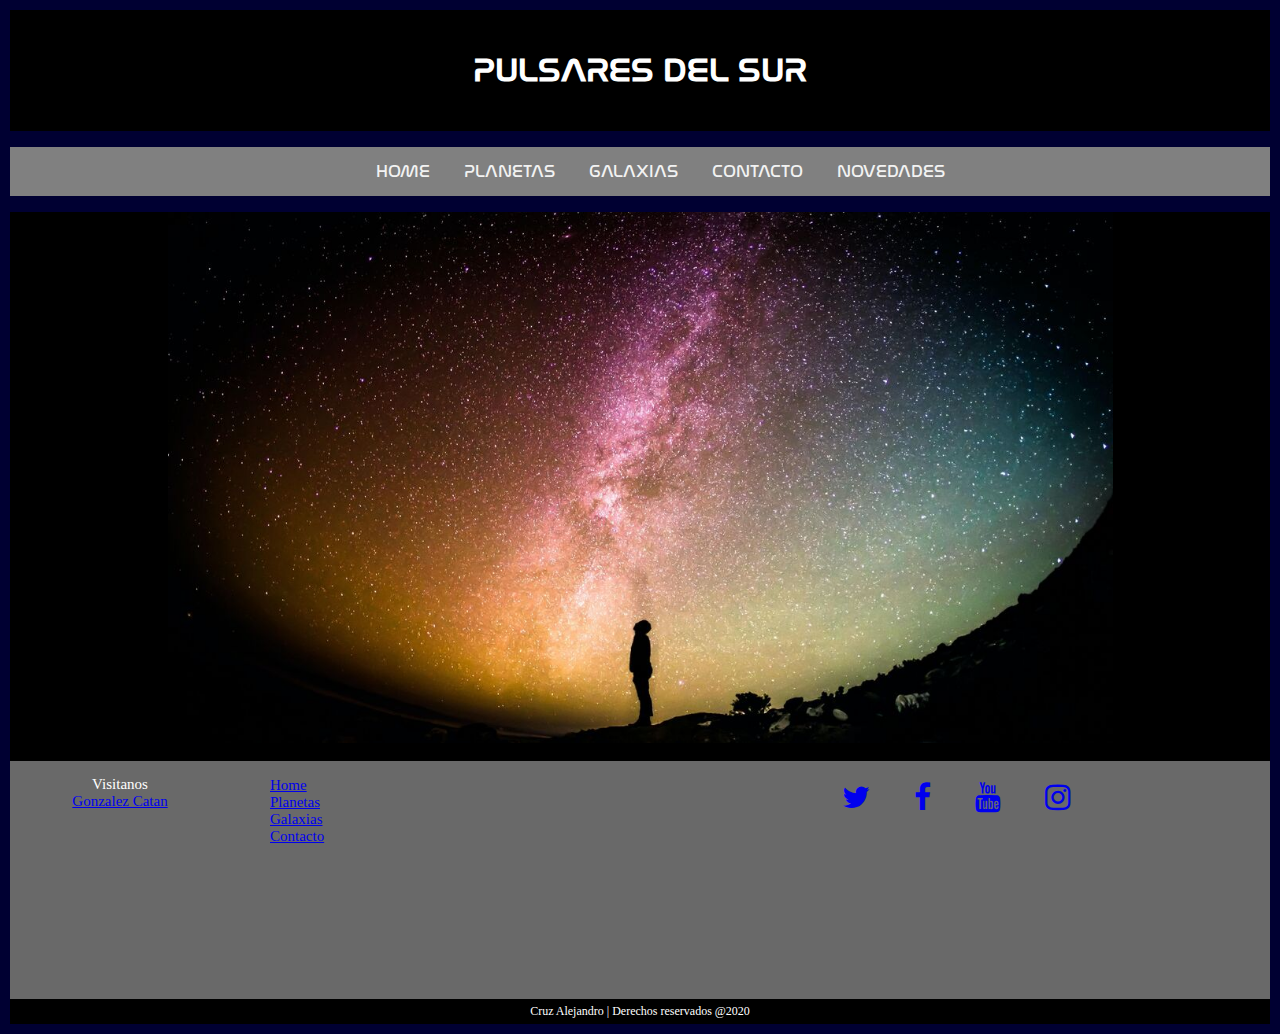
<file: index.html>
<!DOCTYPE html>
<html lang="en">
<head>
    <meta charset="UTF-8">
    <title>Home</title>
    <meta name="viewport" content="width=device-width, initial-scale=1.0">
    <link rel="stylesheet" href="css/estilos.css">
    <link rel="stylesheet" href="font-awesome-4.7.0/css/font-awesome.min.css">
</head>
<body>
<header>
    <h1 class="animacion">PULSARES DEL SUR</h1>    
</header>
<nav>
    <ul>
        <li><a href="index.html">HOME</a></li>
        <li><a href="planetas.html">PLANETAS</a></li>
        <li><a href="galaxias.html">GALAXIAS</a></li>
        <li><a href="contacto.html">CONTACTO</a></li>
        <li><a href="novedades.html">NOVEDADES</a></li>
    </ul>
</nav>     
      <aside>          
      </aside>
      
       <section>
       <img src="/imagenes/universo.jpg" alt="inicio"><br>
       </section>
    
<footer>
  <div class="flex-container">
       <div id="mapapie">
          <p class="textopie">
          Visitanos<br>
          <a href="https://goo.gl/maps/yEH2Xesqjhm1QpvH7">Gonzalez Catan</a></p>
           <iframe src="https://www.google.com/maps/embed?pb=!1m18!1m12!1m3!1d52441.83419481459!2d-58.67891394705842!3d-34.76529910226295!2m3!1f0!2f0!3f0!3m2!1i1024!2i768!4f13.1!3m3!1m2!1s0x95bcc380646c3baf%3A0x255baf79083e330f!2sGonz%C3%A1lez%20Cat%C3%A1n%2C%20Provincia%20de%20Buenos%20Aires!5e0!3m2!1ses-419!2sar!4v1600035502281!5m2!1ses-419!2sar" width="600" height="450" frameborder="0" style="border:0;" allowfullscreen="" aria-hidden="false" tabindex="0"></iframe>       
       </div>
       <div id="info">
          <ul>
           <li class="listapie" ><a href="index.html">Home</a></li>
           <li class="listapie" ><a href="planetas.html">Planetas</a></li>
           <li class="listapie" ><a href="galaxias.html">Galaxias</a></li>
           <li class="listapie" ><a href="contacto.html">Contacto</a></li>
          </ul>
       </div>
       
       <div id="iconospie">
        <a class= "icono" href="https://twitter.com/?lang=es"><i class='fa fa-twitter'></i></a>
        <a class= "icono" href="https://es-la.facebook.com/"><i class='fa fa-facebook'></i></a>
        <a class= "icono" href="https://www.youtube.com/user/Google?hl=es"><i class='fa fa-youtube'></i></a>
        <a class= "icono" href="https://www.instagram.com/?hl=es-la"><i class='fa fa-instagram'></i></a>
        </div>
    </div>

</footer>
<p id="legal">Cruz Alejandro | Derechos reservados @2020</p>
</body>
</html>
</file>
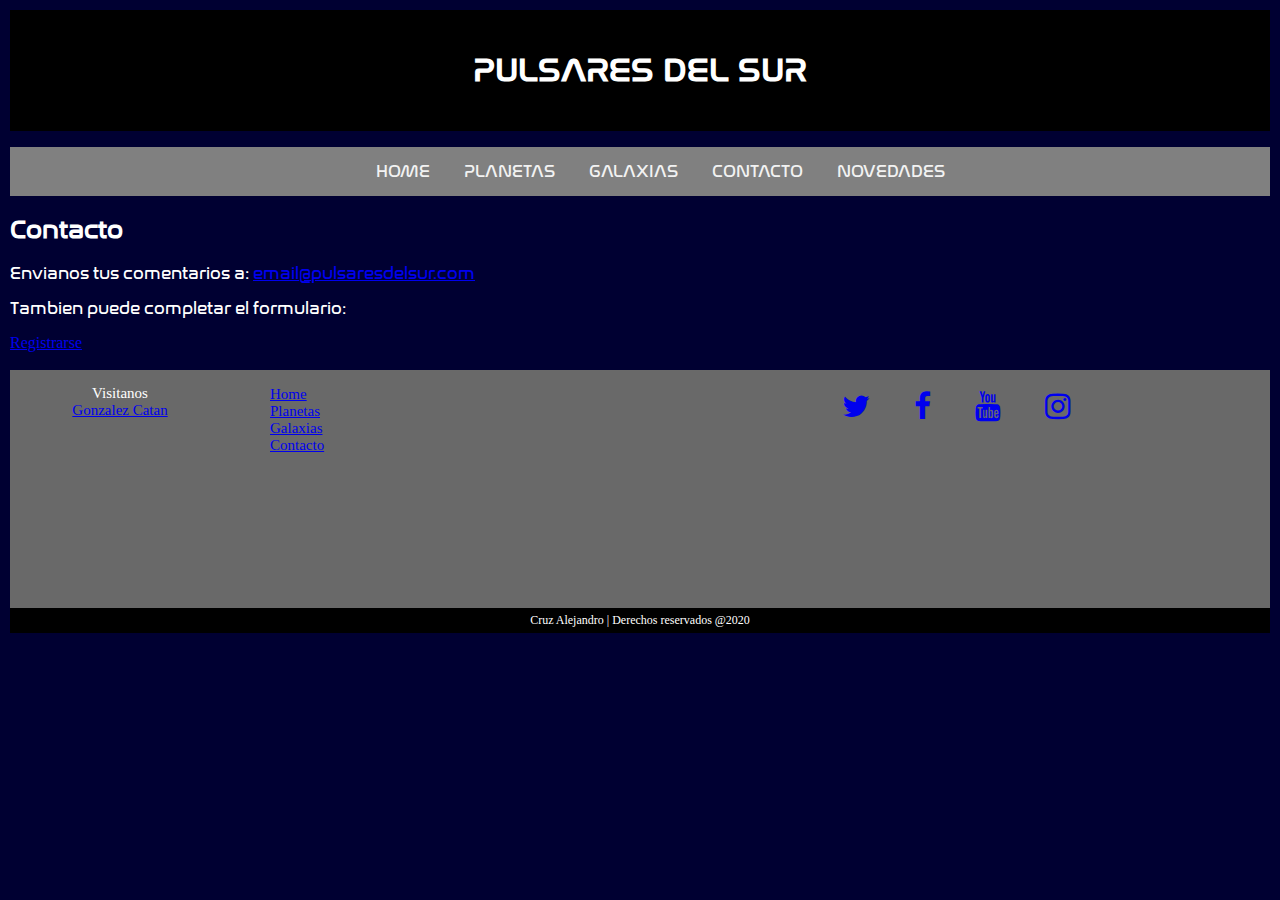
<file: contacto.html>
<!DOCTYPE html>
<html lang="en">
<head>
    <meta charset="UTF-8">
    <title>Home</title>
    <meta name="viewport" content="width=device-width, initial-scale=1.0">
    <link rel="stylesheet" href="/css/estilos.css">
    <link rel="stylesheet" href="/font-awesome-4.7.0/css/font-awesome.min.css">
</head>
<body>
<header>
    <h1>PULSARES DEL SUR</h1>    
</header>
<nav>
    <ul>
        <li><a href="index.html">HOME</a></li>
        <li><a href="planetas.html">PLANETAS</a></li>
        <li><a href="galaxias.html">GALAXIAS</a></li>
        <li><a href="contacto.html">CONTACTO</a></li>
        <li><a href="novedades.html">NOVEDADES</a></li>
    </ul>
</nav>    
      <aside>          
      </aside>
      
       <article>
       <h2 >Contacto</h2>
       
       <p>Envianos tus comentarios a: <a id="link" href="email@cocinajuan.com.ar">email@pulsaresdelsur.com</a></p>
       <p>Tambien puede completar el formulario:</p><a  href="registro.html">Registrarse</a><br><br>
       </article>       
       
<footer>
  <div class="flex-container">
       <div id="mapapie">
          <p class="textopie">
          Visitanos<br>
          <a href="https://goo.gl/maps/yEH2Xesqjhm1QpvH7">Gonzalez Catan</a></p>
           <iframe src="https://www.google.com/maps/embed?pb=!1m18!1m12!1m3!1d52441.83419481459!2d-58.67891394705842!3d-34.76529910226295!2m3!1f0!2f0!3f0!3m2!1i1024!2i768!4f13.1!3m3!1m2!1s0x95bcc380646c3baf%3A0x255baf79083e330f!2sGonz%C3%A1lez%20Cat%C3%A1n%2C%20Provincia%20de%20Buenos%20Aires!5e0!3m2!1ses-419!2sar!4v1600035502281!5m2!1ses-419!2sar" width="600" height="450" frameborder="0" style="border:0;" allowfullscreen="" aria-hidden="false" tabindex="0"></iframe>       
       </div>
       <div id="info">
          <ul>
           <li class="listapie" ><a href="index.html">Home</a></li>
           <li class="listapie" ><a href="planetas.html">Planetas</a></li>
           <li class="listapie" ><a href="galaxias.html">Galaxias</a></li>
           <li class="listapie" ><a href="contacto.html">Contacto</a></li>
          </ul>
       </div>
       
       <div id="iconospie">
        <a class= "icono" href="https://twitter.com/?lang=es"><i class='fa fa-twitter'></i></a>
        <a class= "icono" href="https://es-la.facebook.com/"><i class='fa fa-facebook'></i></a>
        <a class= "icono" href="https://www.youtube.com/user/Google?hl=es"><i class='fa fa-youtube'></i></a>
        <a class= "icono" href="https://www.instagram.com/?hl=es-la"><i class='fa fa-instagram'></i></a>
        </div>
    </div>

</footer>
<p id="legal">Cruz Alejandro | Derechos reservados @2020</p>
</body>
</html>
</file>
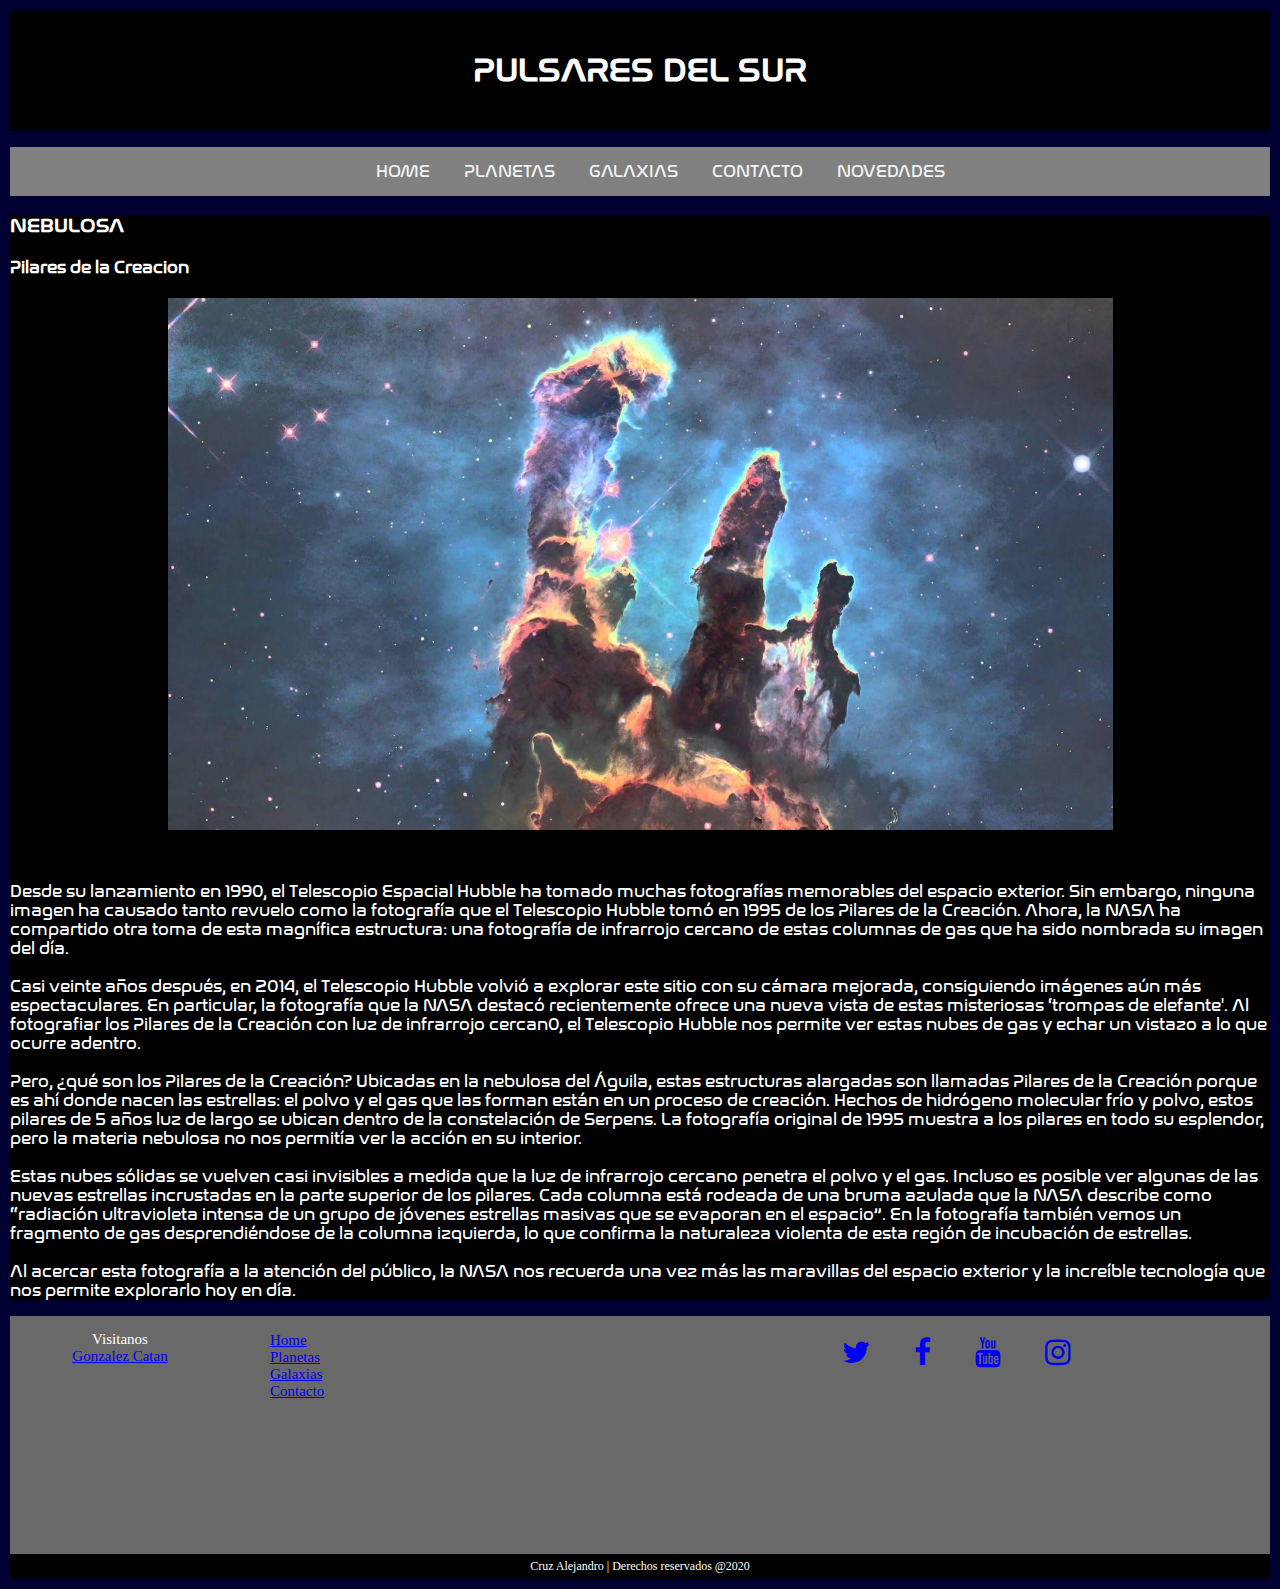
<file: galaxias.html>
<!DOCTYPE html>
<html lang="en">
<head>
    <meta charset="UTF-8">
    <title>Home</title>
    <meta name="viewport" content="width=device-width, initial-scale=1.0">
    <link rel="stylesheet" href="/css/estilos.css">
    <link rel="stylesheet" href="/font-awesome-4.7.0/css/font-awesome.min.css">
</head>
<body>
<header>
    <h1>PULSARES DEL SUR</h1>    
</header>
<nav>
    <ul>
        <li><a href="index.html">HOME</a></li>
        <li><a href="planetas.html">PLANETAS</a></li>
        <li><a href="galaxias.html">GALAXIAS</a></li>
        <li><a href="contacto.html">CONTACTO</a></li>
        <li><a href="novedades.html">NOVEDADES</a></li>
    </ul>
</nav>      
      <aside>          
      </aside>
       <section>
       <h3>NEBULOSA</h3>
       <h4>Pilares de la Creacion</h4>
       <img src="/imagenes/pilares.jpg" alt="">
       <article>
       <br><br>
<p>Desde su lanzamiento en 1990, el Telescopio Espacial Hubble ha tomado muchas fotografías memorables del espacio exterior. Sin embargo, ninguna imagen ha causado tanto revuelo como la fotografía que el Telescopio Hubble tomó en 1995 de los Pilares de la Creación. Ahora, la NASA ha compartido otra toma de esta magnífica estructura: una fotografía de infrarrojo cercano de estas columnas de gas que ha sido nombrada su imagen del día.
<br><br>
Casi veinte años después, en 2014, el Telescopio Hubble volvió a explorar este sitio con su cámara mejorada, consiguiendo imágenes aún más espectaculares. En particular, la fotografía que la NASA destacó recientemente ofrece una nueva vista de estas misteriosas ‘trompas de elefante'. Al fotografiar los Pilares de la Creación con luz de infrarrojo cercan0, el Telescopio Hubble nos permite ver estas nubes de gas y echar un vistazo a lo que ocurre adentro.
<br><br>
Pero, ¿qué son los Pilares de la Creación? Ubicadas en la nebulosa del Águila, estas estructuras alargadas son llamadas Pilares de la Creación porque es ahí donde nacen las estrellas: el polvo y el gas que las forman están en un proceso de creación. Hechos de hidrógeno molecular frío y polvo, estos pilares de 5 años luz de largo se ubican dentro de la constelación de Serpens. La fotografía original de 1995 muestra a los pilares en todo su esplendor, pero la materia nebulosa no nos permitía ver la acción en su interior.
<br><br>
Estas nubes sólidas se vuelven casi invisibles a medida que la luz de infrarrojo cercano penetra el polvo y el gas. Incluso es posible ver algunas de las nuevas estrellas incrustadas en la parte superior de los pilares. Cada columna está rodeada de una bruma azulada que la NASA describe como “radiación ultravioleta intensa de un grupo de jóvenes estrellas masivas que se evaporan en el espacio”. En la fotografía también vemos un fragmento de gas desprendiéndose de la columna izquierda, lo que confirma la naturaleza violenta de esta región de incubación de estrellas.
<br><br>
Al acercar esta fotografía a la atención del público, la NASA nos recuerda una vez más las maravillas del espacio exterior y la increíble tecnología que nos permite explorarlo hoy en día.</p>
       </article>
       </section>      
    
<footer>
  <div class="flex-container">
       <div id="mapapie">
          <p class="textopie">
          Visitanos<br>
          <a href="https://goo.gl/maps/yEH2Xesqjhm1QpvH7">Gonzalez Catan</a></p>
           <iframe src="https://www.google.com/maps/embed?pb=!1m18!1m12!1m3!1d52441.83419481459!2d-58.67891394705842!3d-34.76529910226295!2m3!1f0!2f0!3f0!3m2!1i1024!2i768!4f13.1!3m3!1m2!1s0x95bcc380646c3baf%3A0x255baf79083e330f!2sGonz%C3%A1lez%20Cat%C3%A1n%2C%20Provincia%20de%20Buenos%20Aires!5e0!3m2!1ses-419!2sar!4v1600035502281!5m2!1ses-419!2sar" width="600" height="450" frameborder="0" style="border:0;" allowfullscreen="" aria-hidden="false" tabindex="0"></iframe>       
       </div>
       <div id="info">
          <ul>
           <li class="listapie" ><a href="index.html">Home</a></li>
           <li class="listapie" ><a href="planetas.html">Planetas</a></li>
           <li class="listapie" ><a href="galaxias.html">Galaxias</a></li>
           <li class="listapie" ><a href="contacto.html">Contacto</a></li>
          </ul>
       </div>
       
       <div id="iconospie">
        <a class= "icono" href="https://twitter.com/?lang=es"><i class='fa fa-twitter'></i></a>
        <a class= "icono" href="https://es-la.facebook.com/"><i class='fa fa-facebook'></i></a>
        <a class= "icono" href="https://www.youtube.com/user/Google?hl=es"><i class='fa fa-youtube'></i></a>
        <a class= "icono" href="https://www.instagram.com/?hl=es-la"><i class='fa fa-instagram'></i></a>
        </div>
    </div>

</footer>
<p id="legal">Cruz Alejandro | Derechos reservados @2020</p>
</body>
</html>
</file>
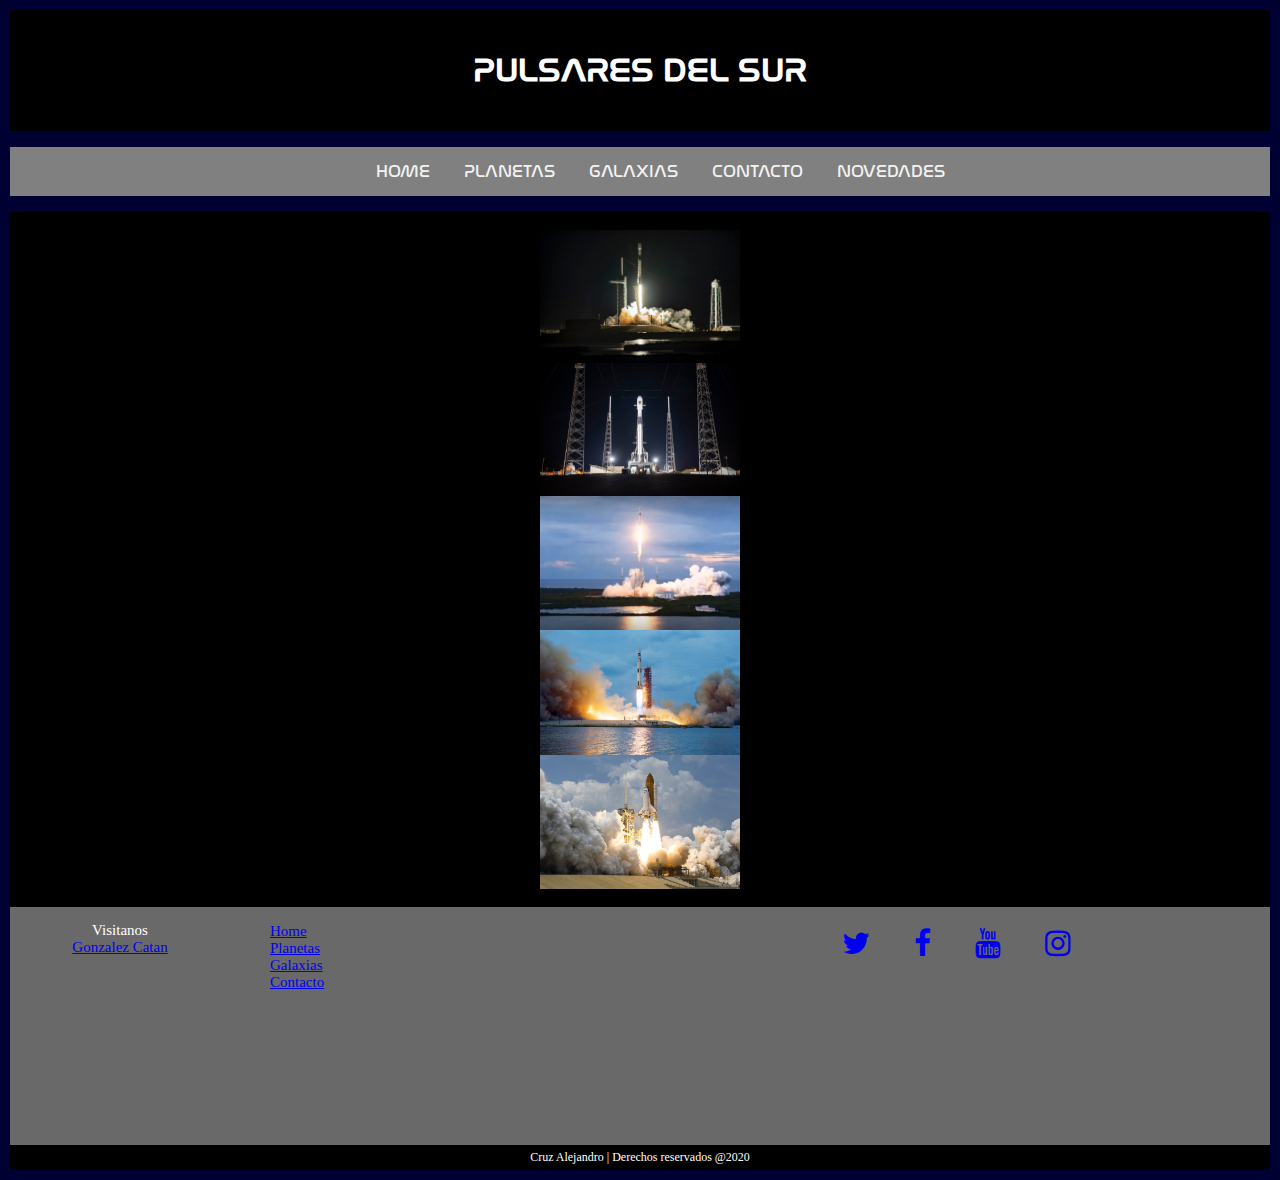
<file: novedades.html>
<!DOCTYPE html>
<html lang="en">
<head>
    <meta charset="UTF-8">
    <title>Home</title>
    <meta name="viewport" content="width=device-width, initial-scale=1.0">
    <link rel="stylesheet" href="css/estilos.css">
    <link rel="stylesheet" href="font-awesome-4.7.0/css/font-awesome.min.css">
</head>
<body>
<header>
    <h1>PULSARES DEL SUR</h1>    
</header>
<nav>
    <ul>
        <li><a href="index.html">HOME</a></li>
        <li><a href="planetas.html">PLANETAS</a></li>
        <li><a href="galaxias.html">GALAXIAS</a></li>
        <li><a href="contacto.html">CONTACTO</a></li>
        <li><a href="novedades.html">NOVEDADES</a></li>
    </ul>
</nav>     
      <aside>          
      </aside>
      
       <section>
       
              
       <div class="contenedor-novedades">
        <img class="transicion" src="imagenes/cohete1.jpg" alt="">
        <img class="transicion" src="imagenes/cohete2.jpg" alt="">
        <img class="transicion" src="imagenes/cohete3.png" alt="">
        <img class="transicion" src="imagenes/cohete4.jpg" alt="">
        <img class="transicion" src="imagenes/cohete5.jpg" alt="">
       </div>
       
       </section>
    
<footer>
  <div class="flex-container">
       <div id="mapapie">
          <p class="textopie">
          Visitanos<br>
          <a href="https://goo.gl/maps/yEH2Xesqjhm1QpvH7">Gonzalez Catan</a></p>
           <iframe src="https://www.google.com/maps/embed?pb=!1m18!1m12!1m3!1d52441.83419481459!2d-58.67891394705842!3d-34.76529910226295!2m3!1f0!2f0!3f0!3m2!1i1024!2i768!4f13.1!3m3!1m2!1s0x95bcc380646c3baf%3A0x255baf79083e330f!2sGonz%C3%A1lez%20Cat%C3%A1n%2C%20Provincia%20de%20Buenos%20Aires!5e0!3m2!1ses-419!2sar!4v1600035502281!5m2!1ses-419!2sar" width="600" height="450" frameborder="0" style="border:0;" allowfullscreen="" aria-hidden="false" tabindex="0"></iframe>       
       </div>
       <div id="info">
          <ul>
           <li class="listapie" ><a href="index.html">Home</a></li>
           <li class="listapie" ><a href="planetas.html">Planetas</a></li>
           <li class="listapie" ><a href="galaxias.html">Galaxias</a></li>
           <li class="listapie" ><a href="contacto.html">Contacto</a></li>
          </ul>
       </div>
       
       <div id="iconospie">
        <a class= "icono" href="https://twitter.com/?lang=es"><i class='fa fa-twitter'></i></a>
        <a class= "icono" href="https://es-la.facebook.com/"><i class='fa fa-facebook'></i></a>
        <a class= "icono" href="https://www.youtube.com/user/Google?hl=es"><i class='fa fa-youtube'></i></a>
        <a class= "icono" href="https://www.instagram.com/?hl=es-la"><i class='fa fa-instagram'></i></a>
        </div>
    </div>

</footer>
<p id="legal">Cruz Alejandro | Derechos reservados @2020</p>
</body>
</html>
</file>
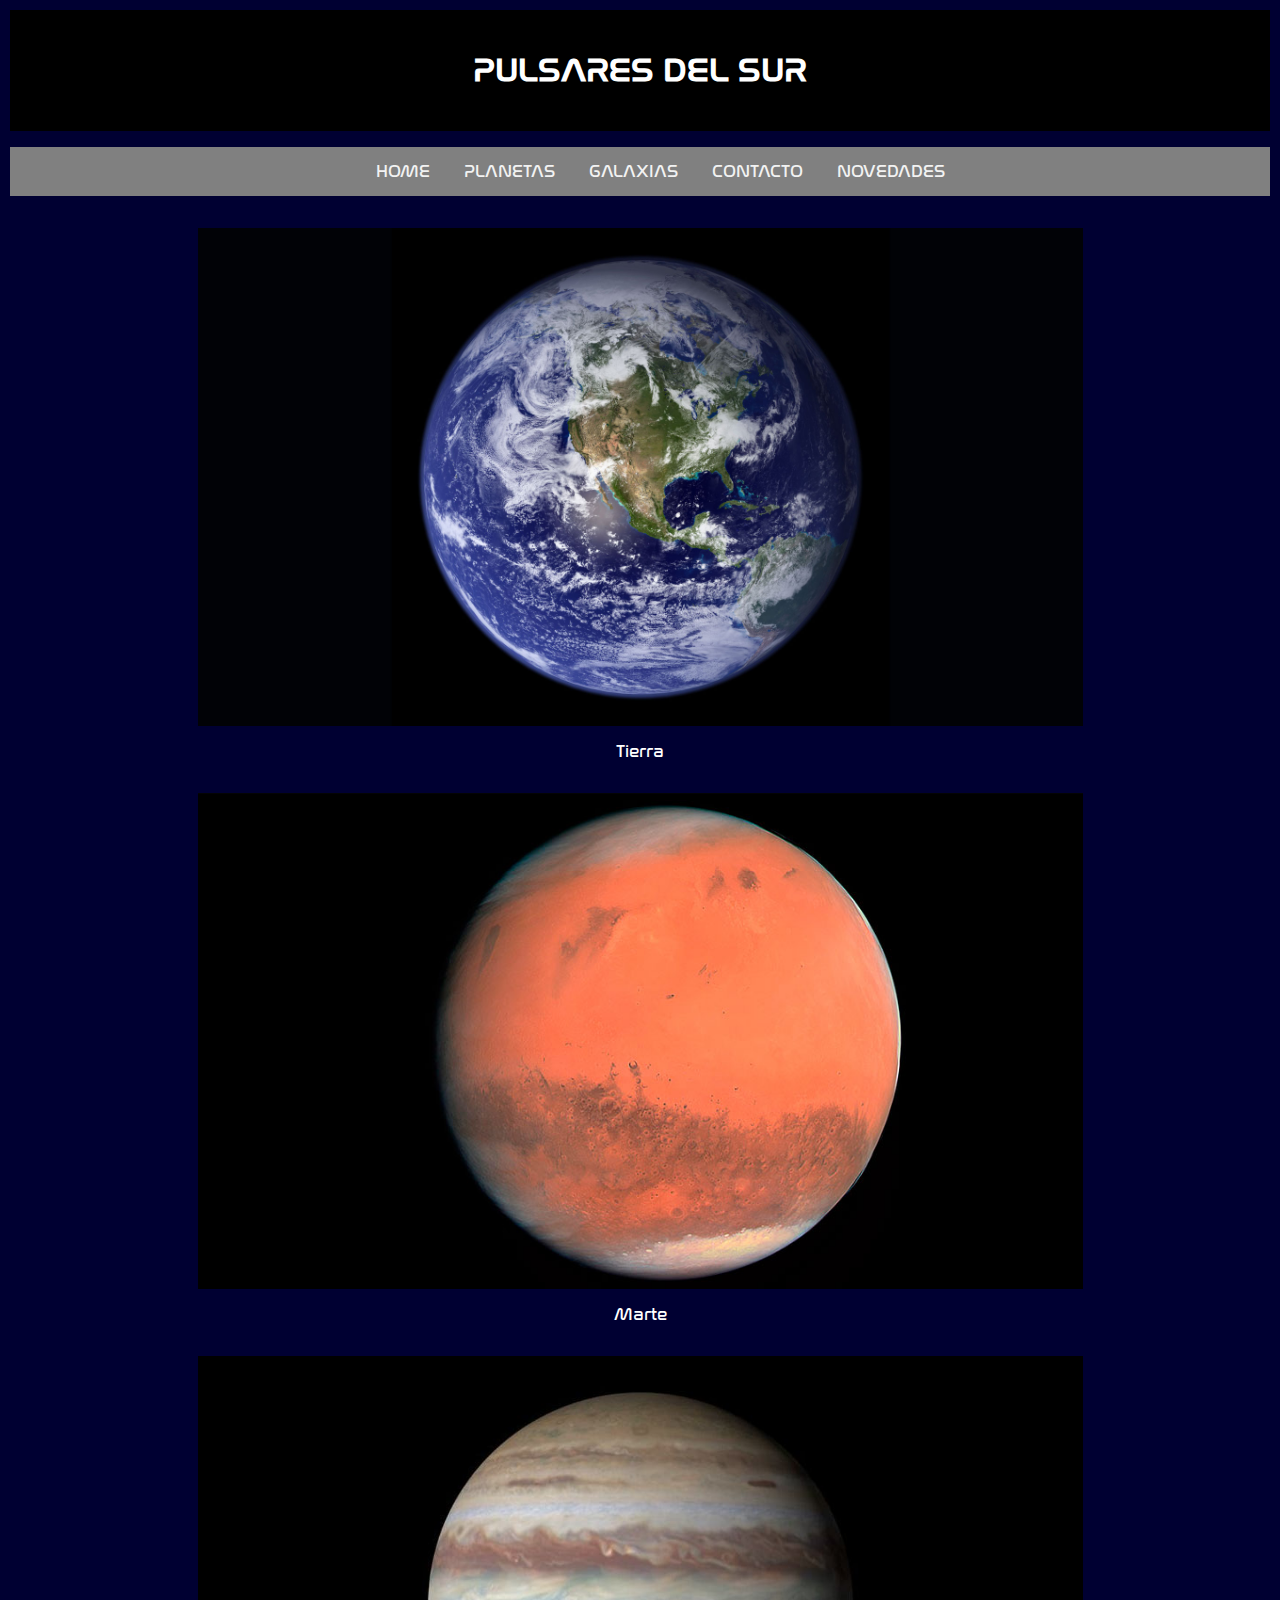
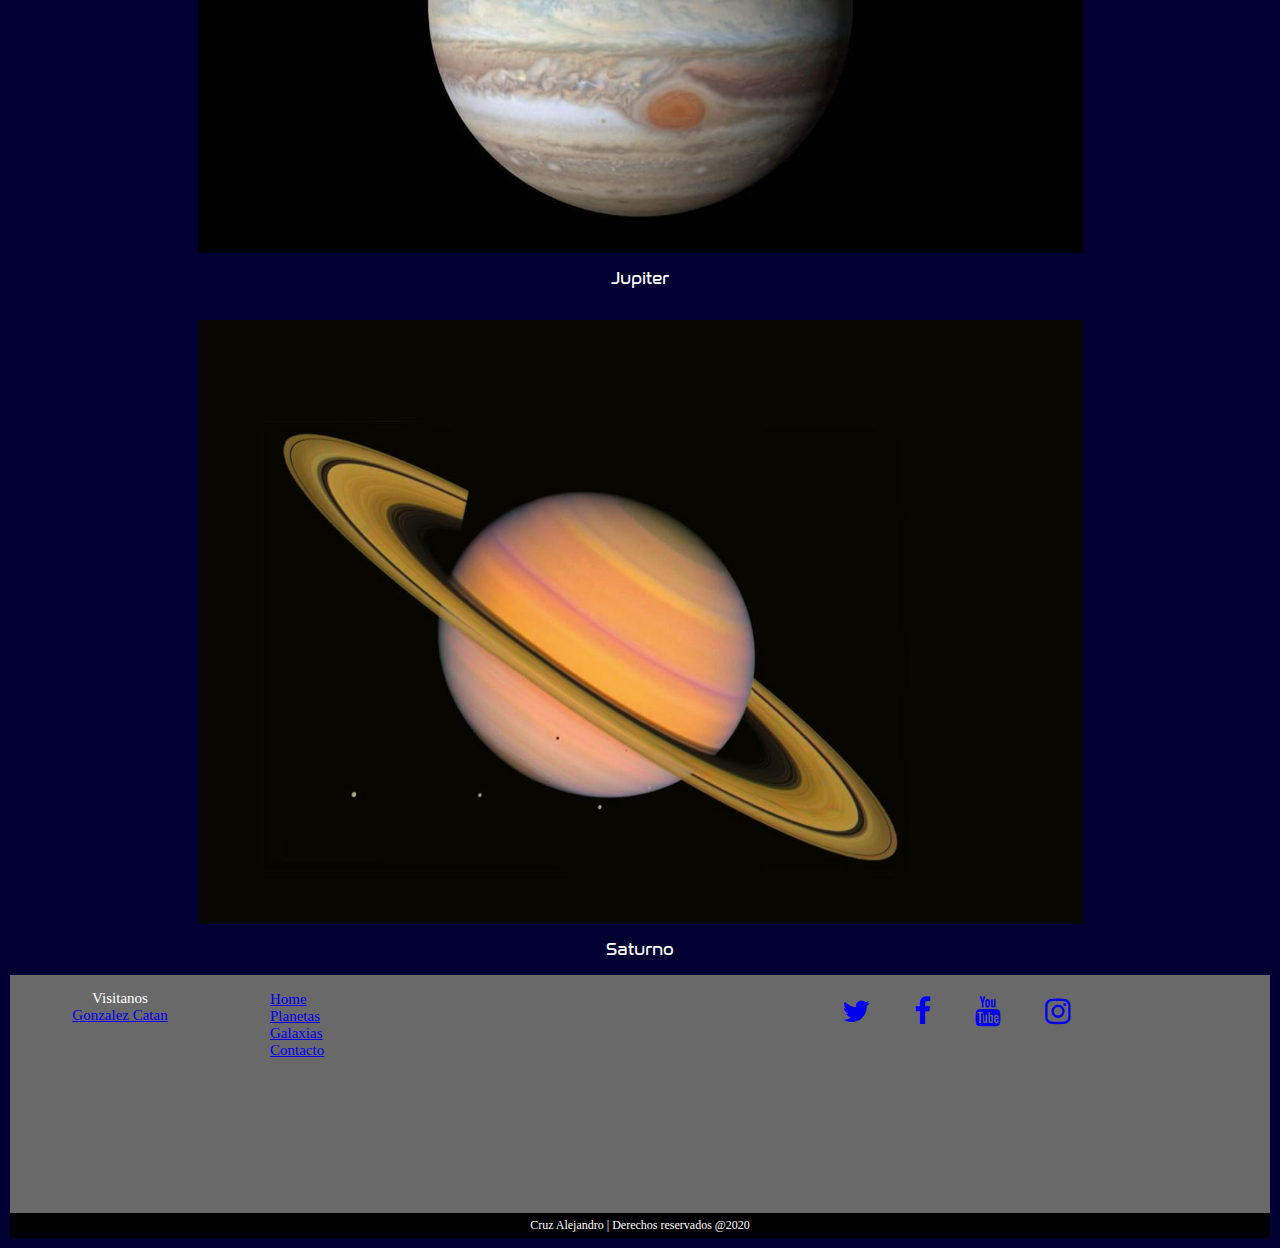
<file: planetas.html>
<!DOCTYPE html>
<html lang="en">
<head>
    <meta charset="UTF-8">
    <title>Home</title>
    <meta name="viewport" content="width=device-width, initial-scale=1.0">
    <link rel="stylesheet" href="/css/estilos.css">
    <link rel="stylesheet" href="/font-awesome-4.7.0/css/font-awesome.min.css">
</head>
<body>
<header>
    <h1>PULSARES DEL SUR</h1>    
</header>
<nav>
    <ul>
        <li><a href="index.html">HOME</a></li>
        <li><a href="planetas.html">PLANETAS</a></li>
        <li><a href="galaxias.html">GALAXIAS</a></li>
        <li><a href="contacto.html">CONTACTO</a></li>
        <li><a href="novedades.html">NOVEDADES</a></li>
    </ul>
</nav>    
      <aside>          
      </aside>
      
      <div class="contenedor-planetas"> 
        <div>
        <figure>
        <img src="imagenes/tierra.jpg" alt="">
        <p id="planet">Tierra</p>
        </figure>
         </div>
          <div>
          <figure>
        <img src="imagenes/marte.jpg" alt="">
        <p id="planet">Marte</p>
        </figure>
         </div>
          <div>
          <figure>
        <img src="imagenes/jupiter.jpg" alt="">
        <p id="planet">Jupiter</p>
        </figure>
         </div>
          <div>
          <figure>
        <img src="imagenes/saturno.jpg" alt="">
        <p id="planet">Saturno</p>
        </figure>
          </div>
      </div>
<footer>
  <div class="flex-container">
       <div id="mapapie">
          <p class="textopie">
          Visitanos<br>
          <a href="https://goo.gl/maps/yEH2Xesqjhm1QpvH7">Gonzalez Catan</a></p>
           <iframe src="https://www.google.com/maps/embed?pb=!1m18!1m12!1m3!1d52441.83419481459!2d-58.67891394705842!3d-34.76529910226295!2m3!1f0!2f0!3f0!3m2!1i1024!2i768!4f13.1!3m3!1m2!1s0x95bcc380646c3baf%3A0x255baf79083e330f!2sGonz%C3%A1lez%20Cat%C3%A1n%2C%20Provincia%20de%20Buenos%20Aires!5e0!3m2!1ses-419!2sar!4v1600035502281!5m2!1ses-419!2sar" width="600" height="450" frameborder="0" style="border:0;" allowfullscreen="" aria-hidden="false" tabindex="0"></iframe>       
       </div>
       <div id="info">
          <ul>
           <li class="listapie" ><a href="index.html">Home</a></li>
           <li class="listapie" ><a href="planetas.html">Planetas</a></li>
           <li class="listapie" ><a href="galaxias.html">Galaxias</a></li>
           <li class="listapie" ><a href="contacto.html">Contacto</a></li>
          </ul>
       </div>
       
       <div id="iconospie">
        <a class= "icono" href="https://twitter.com/?lang=es"><i class='fa fa-twitter'></i></a>
        <a class= "icono" href="https://es-la.facebook.com/"><i class='fa fa-facebook'></i></a>
        <a class= "icono" href="https://www.youtube.com/user/Google?hl=es"><i class='fa fa-youtube'></i></a>
        <a class= "icono" href="https://www.instagram.com/?hl=es-la"><i class='fa fa-instagram'></i></a>
        </div>
    </div>

</footer>
<p id="legal">Cruz Alejandro | Derechos reservados @2020</p>
</body>
</html>
</file>
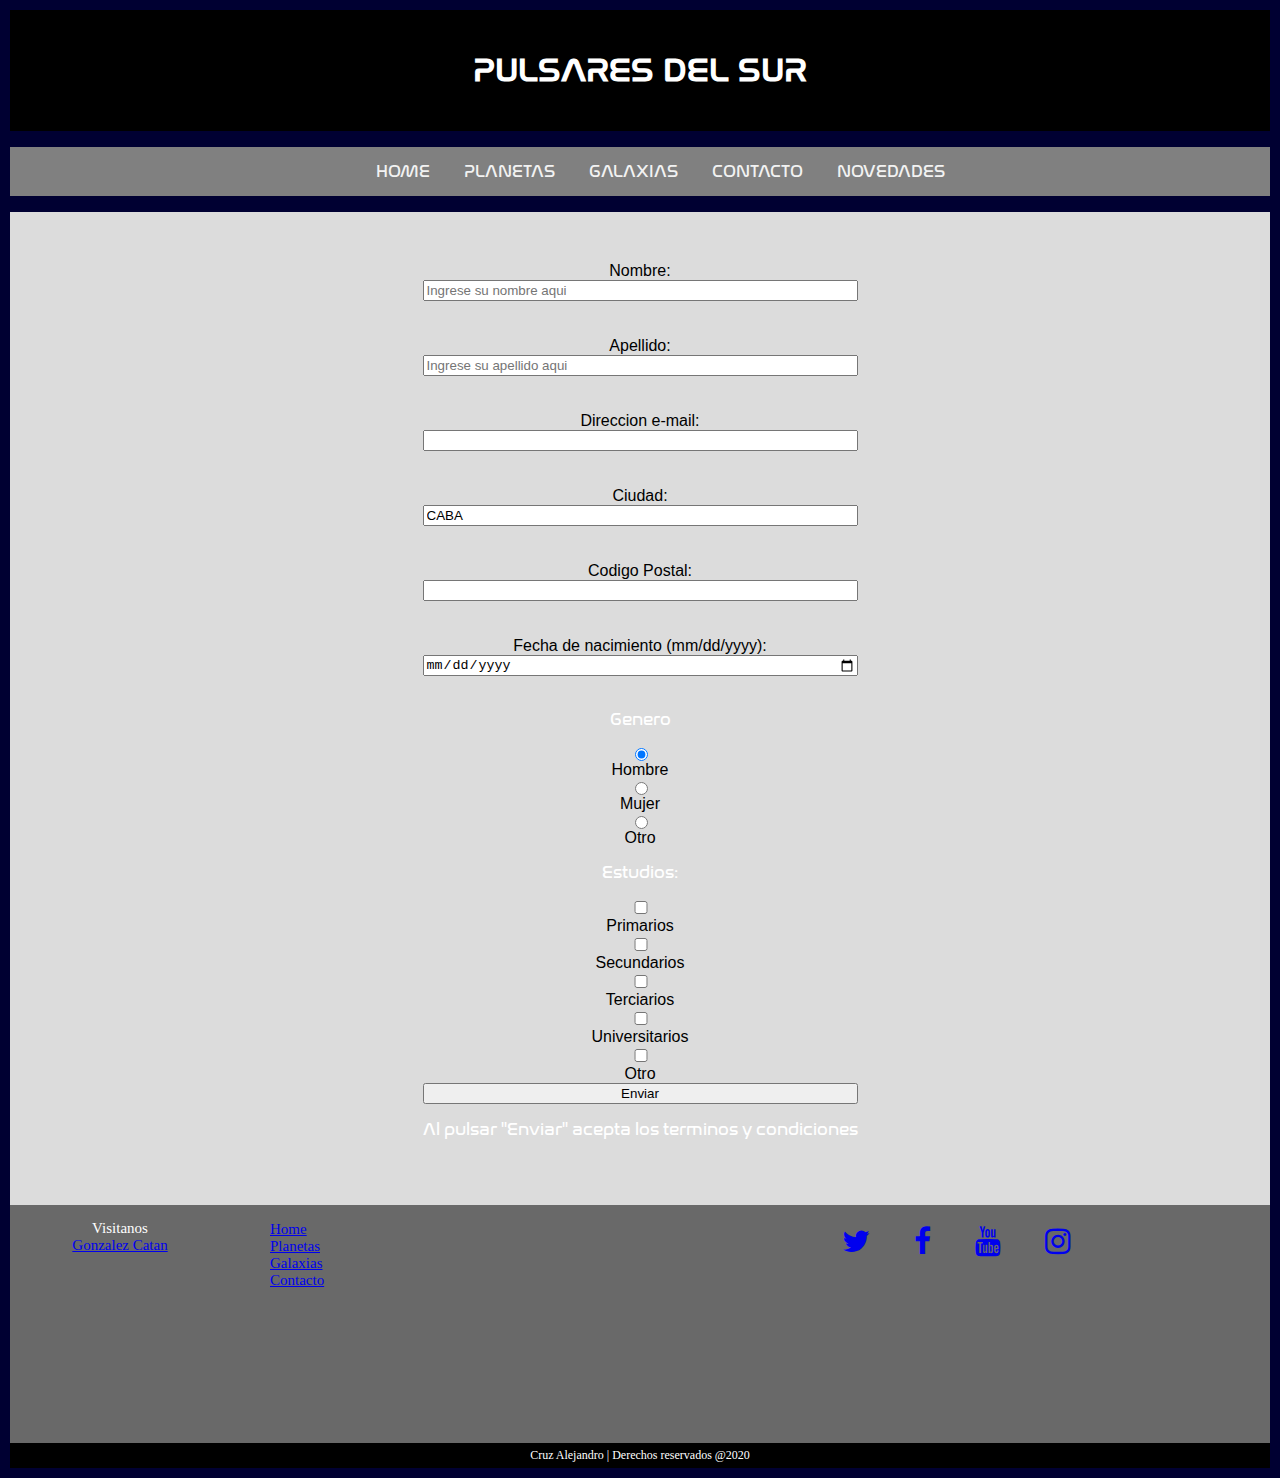
<file: registro.html>
<!DOCTYPE html>
<html lang="en">
<head>
    <meta charset="UTF-8">
    <title>Home</title>
    <meta name="viewport" content="width=device-width, initial-scale=1.0">
    <link rel="stylesheet" href="/css/estilos.css">
    <link rel="stylesheet" href="/font-awesome-4.7.0/css/font-awesome.min.css">
</head>
<body>
<header>
    <h1>PULSARES DEL SUR</h1>    
</header>
<nav>
    <ul>
        <li><a href="index.html">HOME</a></li>
        <li><a href="planetas.html">PLANETAS</a></li>
        <li><a href="galaxias.html">GALAXIAS</a></li>
        <li><a href="contacto.html">CONTACTO</a></li>
        <li><a href="novedades.html">NOVEDADES</a></li>
    </ul>
</nav>      
      <aside>          
      </aside>
      
       <article>
        <form id="formulario" action="show_data.html" target="_blank">
            <label for="firstname">Nombre:</label><input type="text" name="firstname" placeholder="Ingrese su nombre aqui"><br><br>
            <label for="lastname">Apellido:</label><input type="text" name="lastname" placeholder="Ingrese su apellido aqui"><br><br>
            <label for="email">Direccion e-mail:</label><input type="email" name="email"><br><br>
            <label for="city">Ciudad:</label><input type="text" name="city" value="CABA"><br><br>
            <label for="zipcode">Codigo Postal:</label><input type="number" name="zipcode"><br><br>
            <label for="birthdate">Fecha de nacimiento (mm/dd/yyyy):</label><input type="date" name="birthdate"><br>
            
            <p>Genero</p>  
                <input type="radio" name="gender" value="hombre" checked>Hombre
                <input type="radio" name="gender" value="mujer">Mujer
                <input type="radio" name="gender" value="otro">Otro
            
            <p>Estudios:</p>
                <input type="checkbox" name="conocimientos" value="primario">Primarios
                <input type="checkbox" name="conocimientos" value="secundario">Secundarios
                <input type="checkbox" name="conocimientos" value="terciarios">Terciarios
                <input type="checkbox" name="conocimientos" value="universitarios">Universitarios
                <input type="checkbox" name="conocimientos" value="otro">Otro
                <br><input type="submit" value="Enviar">
            <p>Al pulsar "Enviar" acepta los terminos y condiciones</p>
        </form>
       </article>
    
<footer>
  <div class="flex-container">
       <div id="mapapie">
          <p class="textopie">
          Visitanos<br>
          <a href="https://goo.gl/maps/yEH2Xesqjhm1QpvH7">Gonzalez Catan</a></p>
           <iframe src="https://www.google.com/maps/embed?pb=!1m18!1m12!1m3!1d52441.83419481459!2d-58.67891394705842!3d-34.76529910226295!2m3!1f0!2f0!3f0!3m2!1i1024!2i768!4f13.1!3m3!1m2!1s0x95bcc380646c3baf%3A0x255baf79083e330f!2sGonz%C3%A1lez%20Cat%C3%A1n%2C%20Provincia%20de%20Buenos%20Aires!5e0!3m2!1ses-419!2sar!4v1600035502281!5m2!1ses-419!2sar" width="600" height="450" frameborder="0" style="border:0;" allowfullscreen="" aria-hidden="false" tabindex="0"></iframe>       
       </div>
       <div id="info">
          <ul>
           <li class="listapie" ><a href="index.html">Home</a></li>
           <li class="listapie" ><a href="planetas.html">Planetas</a></li>
           <li class="listapie" ><a href="galaxias.html">Galaxias</a></li>
           <li class="listapie" ><a href="contacto.html">Contacto</a></li>
          </ul>
       </div>
       
       <div id="iconospie">
        <a class= "icono" href="https://twitter.com/?lang=es"><i class='fa fa-twitter'></i></a>
        <a class= "icono" href="https://es-la.facebook.com/"><i class='fa fa-facebook'></i></a>
        <a class= "icono" href="https://www.youtube.com/user/Google?hl=es"><i class='fa fa-youtube'></i></a>
        <a class= "icono" href="https://www.instagram.com/?hl=es-la"><i class='fa fa-instagram'></i></a>
        </div>
    </div>

</footer>
<p id="legal">Cruz Alejandro | Derechos reservados @2020</p>
</body>
</html>
</file>
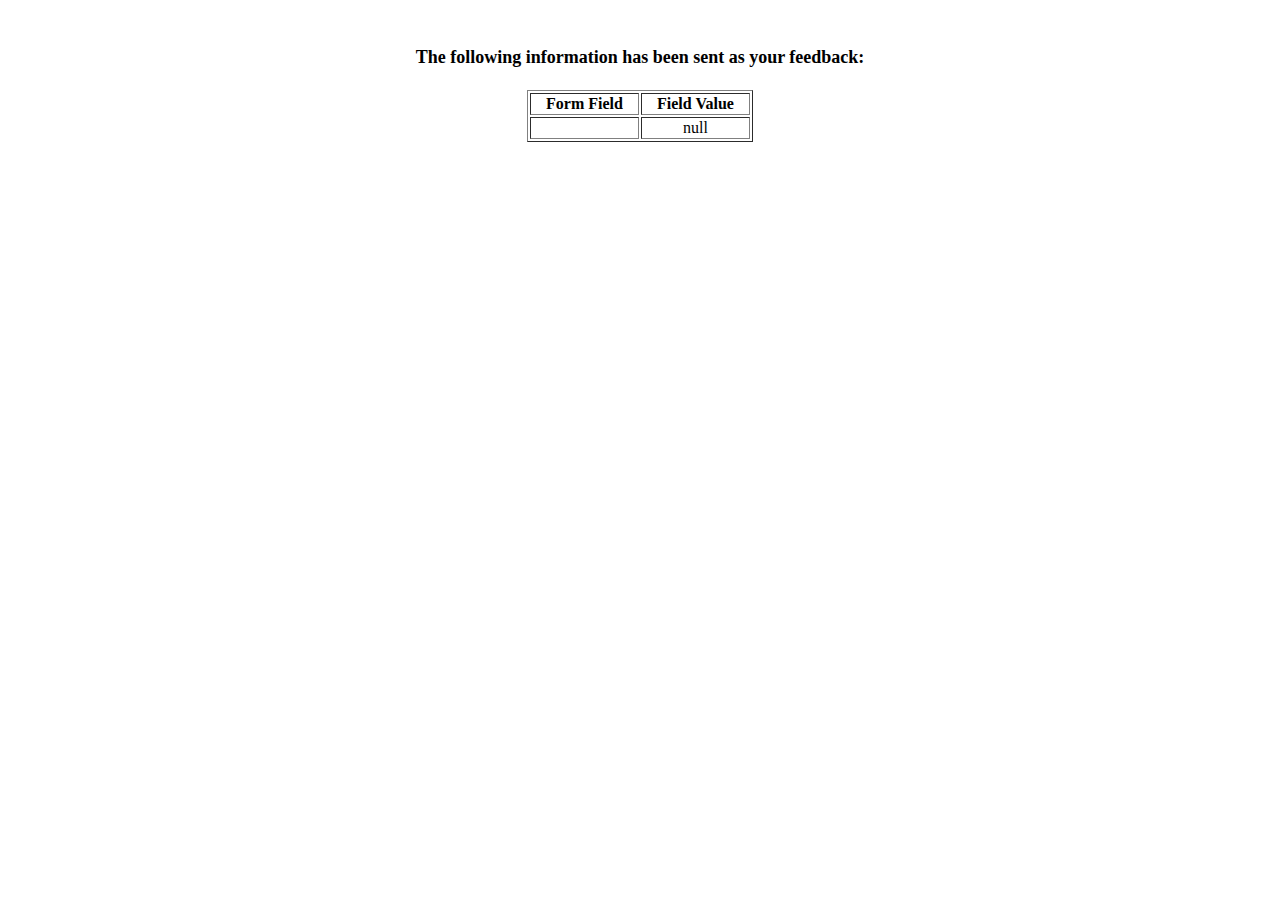
<file: show_data.html>
<html>
<head>
<title>Feedback Sent</title>
</head>
<body>
<p align=center>&nbsp;</p>
<h1 align=center><font size="+1">The following information has been sent as your
  feedback:</font></h1>

<table border="1" align=center width="226">
  <tr>
    <th align="center">Form Field</th>
    <th align="center">Field Value</th>
  </tr>

<script language="javascript">
var args = location.search.substr(1).split('&');
for (var i = 0; i < args.length; ++i) {
  var parts = args[i].split('=');
  if (parts != null) {
    var field = parts[0];
    var value = parts[1];
    if (value == null) {
      value = "null"
    }
    else {
      value = '"' + unescape(value.replace(/\+/g, ' ')) + '"';
    }

    document.writeln('<tr><td align="center">' + field + '</td>');
    document.writeln('<td align="center">' + value + '</td></tr>');
  }
}
</script>

<noscript>
<tr><td>
<p>You need to turn on Javascript in your browser.</p>

<p>In Microsoft Internet Explorer 4 or greater:</p>
<ul>
<li>From the "Tools" menu (in IE 4, it's the "View" menu), select "Internet Options".</li>
<li>Click on the "Security" tab.</li>
<li>Click on the "Custom Level" button. (In IE 4, select "Custom"
and then click on "Settings...".)</li>
<li>Under "Active scripting" make sure "Enable" is selected.</li>
</ul>

<p>In Netscape version 4 or greater:</p>
<ul>
<li>From the <b>Edit</b> menu, select <b>Preferences</b>.</li>
<li>In the <b>Category</b> list on the left, click on the word "Advanced".</li>
<li>In the panel on the right, make sure "Enable JavaScript" is checked.</li>
<li>Click the <b>OK</b> button.</li>
</ul>

</td></tr>
</noscript>

</table>
</body>
</html>
</file>
<file: css/estilos.css>
@font-face{
    font-family:'space';
    src:url('/fuentes/nasalization-rg.ttf');
}

*{
    box-sizing: border-box;
}

body{
   background-color: rgb(0, 0, 50);
   padding: 2px;
}
h1,h2,h3,h4,p,li {
   font-family: space;
   color: white;
}
header{
    width: 100%;
    background-color:black;
    padding: 20px;
    text-align: center;
    color:whitesmoke;    
}

/*Menú*/
nav {
    width: 100%;
    /*padding: 2px;
    margin: 10px;*/
    display: block;
    text-align: center;
    background-color:gray;
}

nav ul li{
    display: inline-flex;
    
}
nav > ul > li > a{
  float: left;
  display: block;
  color: #f2f2f2;
  text-align: center;
  padding: 15px 15px;
  text-decoration: none;
}
nav a:hover{
    background-color: black;
    color: white;
}

/*Pie de pagina*/
footer{
    width: 100%;
    background-color:dimgrey;
   /* padding: 5px;*/
    text-align: center;
    /*margin:10px*/
}
.flex-container {
  display: flex;  
}
#mapapie{
    flex-grow: 0;
}
#info{
    flex-grow: 1;
}
#iconospie{
    flex-grow: 1;
    margin: 20px;
}
.listapie{
    display:flow-root;
    text-align: left;
    font-size: 15px;
    font-family: Roboto;
    color: white;
}
.textopie{
    font-size: 15px;
    color:white;
    font-family: Roboto;
}
#legal{
    background-color: black;
    font-family: Roboto;
    font-size: 12px;
    margin: auto;
    padding: 5px;
    text-align: center;
}

/*Elementos de la pagina*/
section{
    background-color: black;
    /*padding: 50px;*/
}
#link{
    display:inline-grid;
}
.icono{
    font-size: 30px;
    margin: 20px;
}
/*Mapas*/
iframe{
    width: 200px;
    height: 150px;
    margin: 10px;
}

/*Imagenes*/
img{display:block;
    margin:auto;
    width: 75%;
    
}

/*Texto*/
#planet{
    color:white;
    text-align: center;
}

/*flex planetas*/

.contenedor-planetas{
    display:grid;
    flex-wrap: wrap;
    justify-content: center;
}

/*Formulario*/
#formulario{
    background-color:gainsboro;
    width: 100%;
    padding: 50px;
    font-family: Helvetica;
    text-align:center;
    display:grid;
    justify-content: center;
}


/*RESPONSIVE -- > Cuando sea menor a 768px */
@media (max-width:768px){
    
    
    nav ul{
        padding: 0;
        margin: 0;
    }
    
    nav ul li{
        display:grid;
        width: 100%;
        
    }
    nav ul li a{
        display:grid;
        text-align: center;
    }
    
    header{
        display:block;
        font-size: 10px;
    }
    
    #mapapie,#info{
    display: none;
    }
}

/* ANIMACION*/

.animacion{
    
    animation-name: pulsar;
    animation-duration: 2s;
    animation-iteration-count: infinite;
    animation-direction: alternate;
    
}

@keyframes pulsar{
    from {
        transform: scale(1)
    }
    to{
        transform: scale(1.1)
    }
}

/*  TRANSICION  */

.contenedor-novedades{
    display:inline;
    margin: 5px;
}

.transicion{
      width: 200px;
      transition-property: width;
      transition-duration: 2s;   
}

.transicion:hover{
    justify-content: center;
    width: 90%;
    
}
</file>
